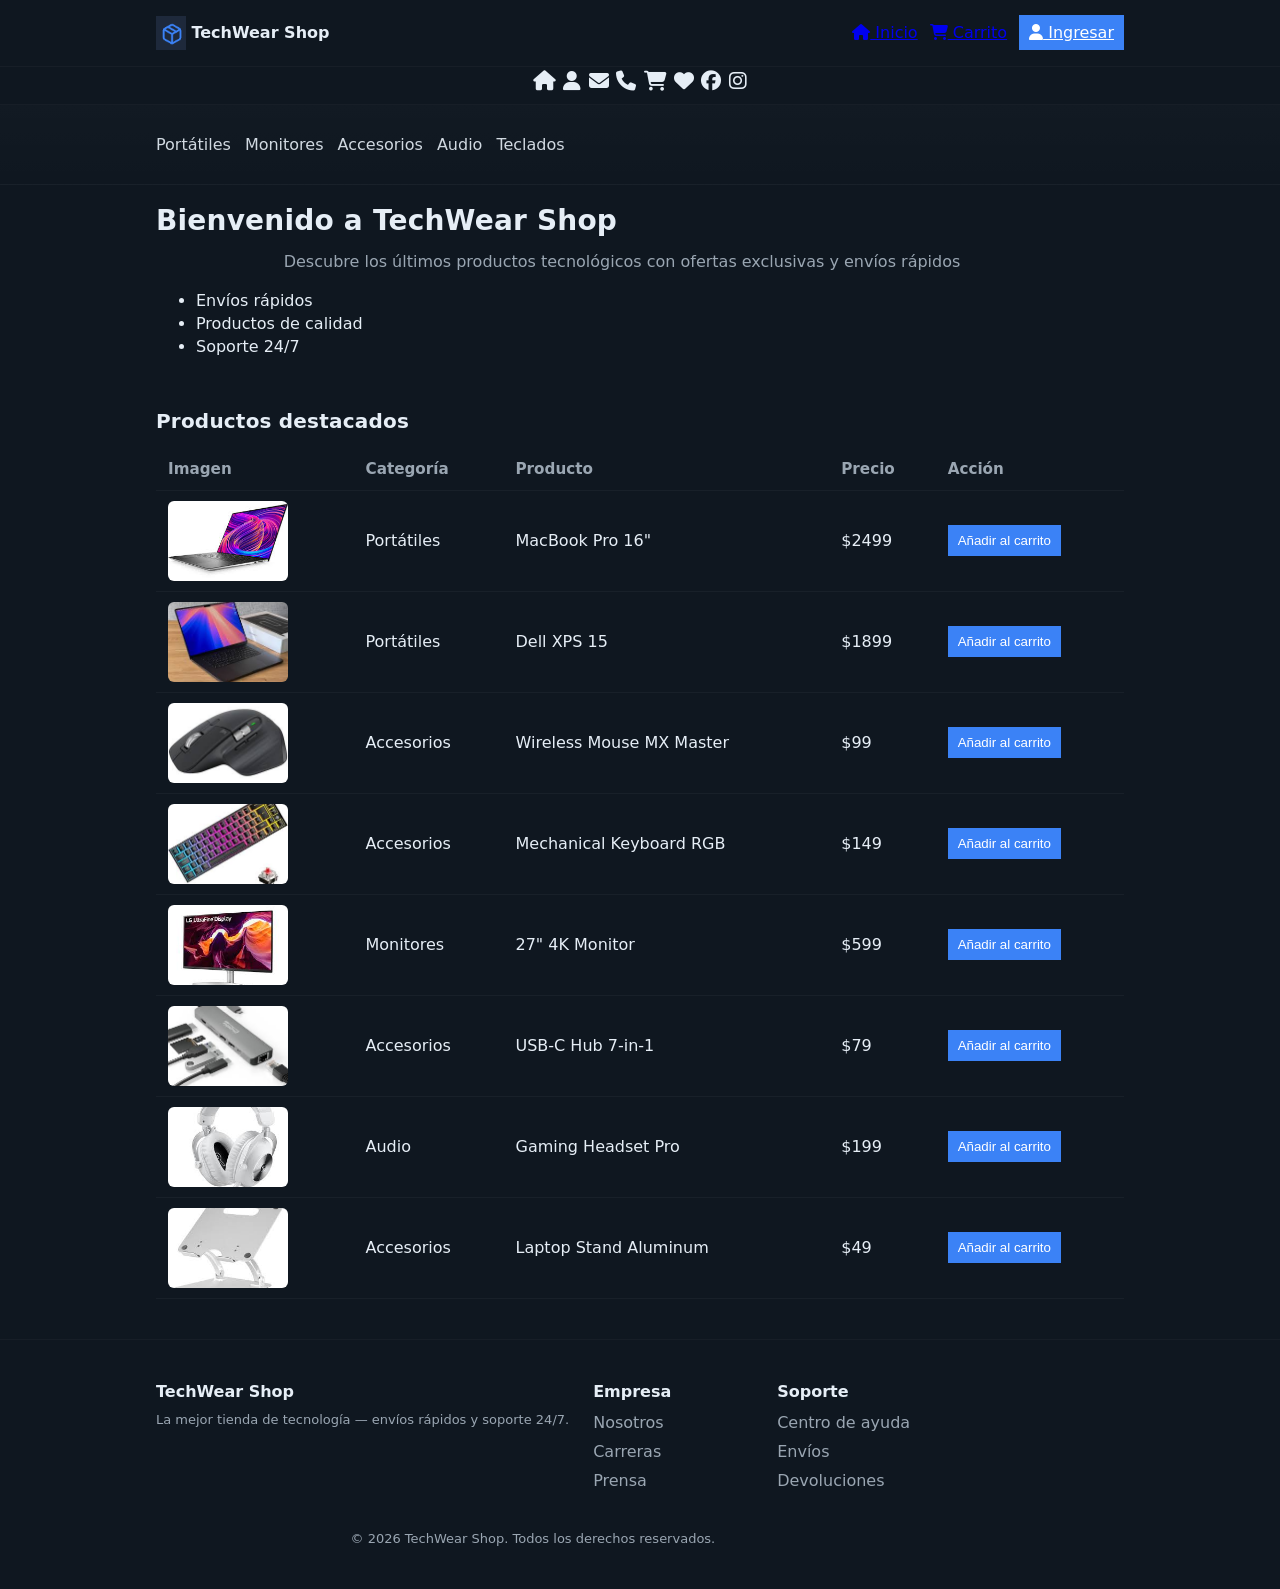
<file: index.html>
<!doctype html>
<html lang="es">
  <head>
    <meta charset="utf-8" />
    <meta name="viewport" content="width=device-width,initial-scale=1" />
    <title>TechWear Shop — Inicio</title>
    <link rel="icon" href="img/logo/icon.png" type"image/x-icon">
    <link rel="stylesheet" href="https://cdnjs.cloudflare.com/ajax/libs/font-awesome/6.5.0/css/all.min.css">
    <link rel="stylesheet" href="css/styles.css" />
  </head>
  <body>
    <div class="site-container">
      <header class="site-header">
        <div class="container header-inner">
          <a class="brand" href="index.html"
            ><img src="img/logo/logo.png" alt="logo de TechWear Shop" /> TechWear
            Shop</a
          >
          <nav aria-label="Principal">
            <ul class="nav">
              <li ><a href="index.html" ><i class="fa-solid fa-house"></i> Inicio</a></li>
              <li>
                <a href="pages/cart.html"
                  ><i class="fa-solid fa-cart-shopping"></i>  Carrito
                  </a
                >
              </li>
              <li><a href="pages/login.html" class="btn btn-ghost"> <i class="fa-solid fa-user"></i> Ingresar</a></li>
            </ul>
          </nav>
        </div>
      </header>

      <aside style="text-align: center">
        <h2>
        <i class="fa-solid fa-house"></i> <!-- Casa -->
        <i class="fa-solid fa-user"></i> <!-- Usuario -->
        <i class="fa-solid fa-envelope"></i> <!-- Correo -->
        <i class="fa-solid fa-phone"></i> <!-- Teléfono -->
        <i class="fa-solid fa-cart-shopping"></i> <!-- Carrito -->
        <i class="fa-solid fa-heart"></i> <!-- Corazón -->
        <i class="fa-brands fa-facebook"></i> <!-- Facebook -->
        <i class="fa-brands fa-instagram"></i> <!-- Instagram -->
        </h2>
      </aside>
      <nav class="categories" aria-label="Categorías">
        <div class="container">
          <ul class="cat-list">
            <li><a href="#">Portátiles</a></li>
            <li><a href="#">Monitores</a></li>
            <li><a href="#">Accesorios</a></li>
            <li><a href="#">Audio</a></li>
            <li><a href="#">Teclados</a></li>
          </ul>
        </div>
      </nav>

      <main>
        <section class="hero">
          <div class="container">
            <h1>Bienvenido a TechWear Shop</h1>
            <p class="lead">
              Descubre los últimos productos tecnológicos con ofertas exclusivas y
              envíos rápidos
            </p>
            <ul class="features">
              <li>Envíos rápidos</li>
              <li>Productos de calidad</li>
              <li>Soporte 24/7</li>
            </ul>
          </div>
        </section>

        <section class="container products" aria-labelledby="featured-title">
          <h2 id="featured-title">Productos destacados</h2>
          <div class="products-table-wrap">
            <table class="products-table">
              <thead>
                <tr>
                  <th>Imagen</th>
                  <th>Categoría</th>
                  <th>Producto</th>
                  <th>Precio</th>
                  <th>Acción</th>
                </tr>
              </thead>
              <tbody>
                <tr>
                  <td><img src="img/Carrito/mac.jpg" alt="MacBook Pro"/></td>
                  <td>Portátiles</td>
                  <td>MacBook Pro 16"</td>
                  <td>$2499</td>
                  <td><button class="btn">Añadir al carrito</button></td>
                </tr>
                <tr>
                  <td><img src="img/Carrito/dell.jpg" alt="Dell XPS"/></td>
                  <td>Portátiles</td>
                  <td>Dell XPS 15</td>
                  <td>$1899</td>
                  <td><button class="btn">Añadir al carrito</button></td>
                </tr>
                <tr>
                  <td><img src="img/Carrito/raton.jpg" alt="Wireless Mouse"/></td>
                  <td>Accesorios</td>
                  <td>Wireless Mouse MX Master</td>
                  <td>$99</td>
                  <td><button class="btn">Añadir al carrito</button></td>
                </tr>
                <tr>
                  <td><img src="img/Carrito/teclado.jpg" alt="Mechanical Keyboard"/></td>
                  <td>Accesorios</td>
                  <td>Mechanical Keyboard RGB</td>
                  <td>$149</td>
                  <td><button class="btn">Añadir al carrito</button></td>
                </tr>
                <tr>
                  <td><img src="img/Carrito/monitor.jpg" alt="27 inch monitor"/></td>
                  <td>Monitores</td>
                  <td>27" 4K Monitor</td>
                  <td>$599</td>
                  <td><button class="btn">Añadir al carrito</button></td>
                </tr>
                <tr>
                  <td><img src="img/Carrito/adaptador.jpg" alt="USB-C Hub"/></td>
                  <td>Accesorios</td>
                  <td>USB-C Hub 7-in-1</td>
                  <td>$79</td>
                  <td><button class="btn">Añadir al carrito</button></td>
                </tr>
                <tr>
                  <td><img src="img/Carrito/auriculares.jpg" alt="Gaming Headset"/></td>
                  <td>Audio</td>
                  <td>Gaming Headset Pro</td>
                  <td>$199</td>
                  <td><button class="btn">Añadir al carrito</button></td>
                </tr>
                <tr>
                  <td><img src="img/Carrito/stand.jpg" alt="Laptop Stand"/></td>
                  <td>Accesorios</td>
                  <td>Laptop Stand Aluminum</td>
                  <td>$49</td>
                  <td><button class="btn">Añadir al carrito</button></td>
                </tr>
              </tbody>
            </table>
          </div>
        </section>
      </main>

      <footer class="site-footer">
        <div class="container footer-grid">
          <div class="footer-col">
            <h4>TechWear Shop</h4>
            <p class="small muted">
              La mejor tienda de tecnología — envíos rápidos y soporte 24/7.
            </p>
          </div>
          <div class="footer-col">
            <h4>Empresa</h4>
            <a href="#">Nosotros</a>
            <a href="#">Carreras</a>
            <a href="#">Prensa</a>
          </div>
          <div class="footer-col">
            <h4>Soporte</h4>
            <a href="#">Centro de ayuda</a>
            <a href="#">Envíos</a>
            <a href="#">Devoluciones</a>
          </div>
        </div>
        <div class="container">
          <p class="small muted">&copy; 2026 TechWear Shop. Todos los derechos reservados.</p>
        </div>
      </footer>
    </div>
  </body>
</html>
</file>
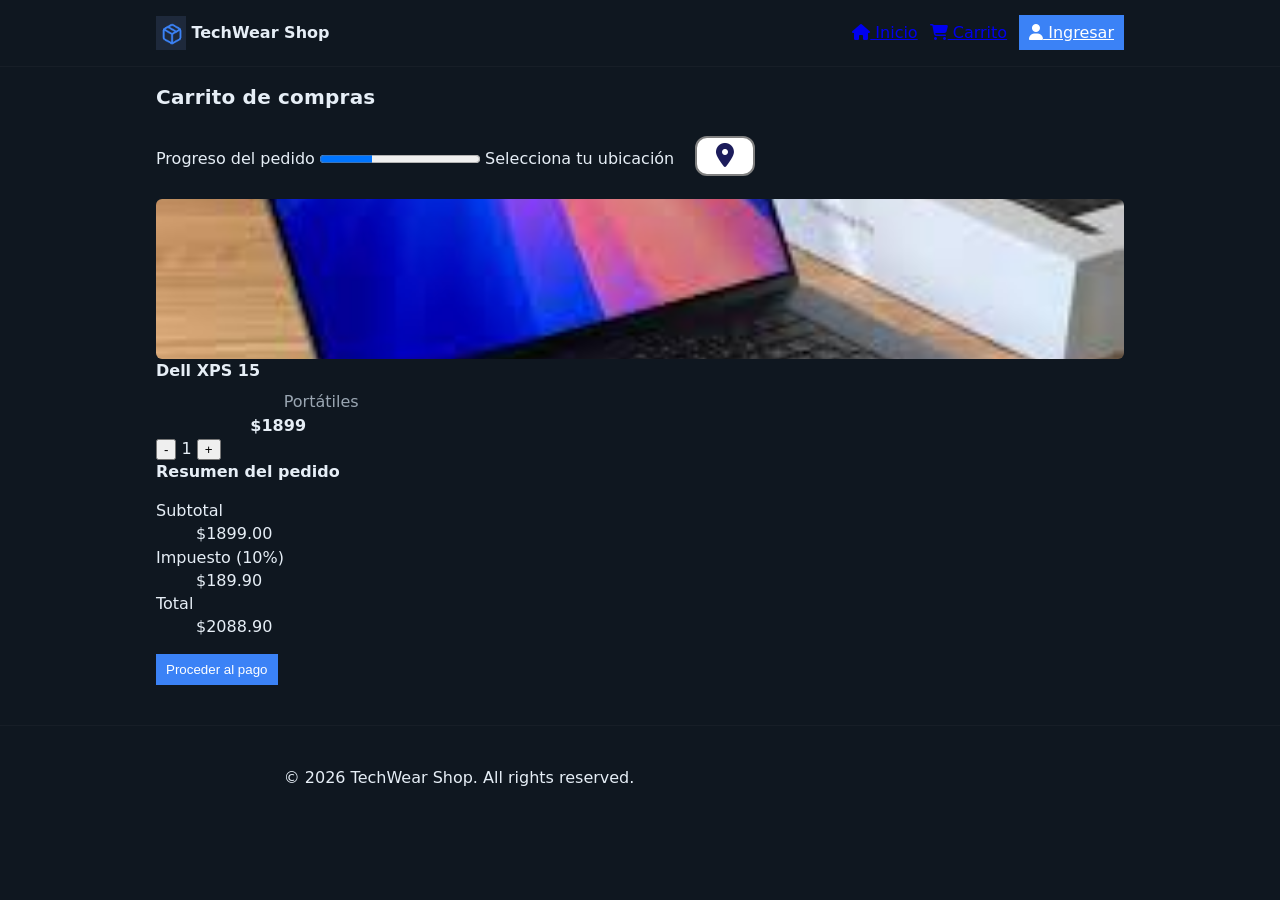
<file: pages/cart.html>
<!doctype html>
<html lang="es">
  <head>
    <meta charset="utf-8" />
    <meta name="viewport" content="width=device-width,initial-scale=1" />
    <title>TechWear Shop — Carrito</title>
    <link rel="icon" href="../img/logo/icon.png" type"image/x-icon">
    <link rel="stylesheet" href="https://cdnjs.cloudflare.com/ajax/libs/font-awesome/6.5.0/css/all.min.css">
    <link rel="stylesheet" href="../css/styles.css" />
  </head>
  <body>
    <div class="site-container">
      <header class="site-header">
        <div class="container header-inner">
          <a class="brand" href="../index.html"
            ><img src="../img/logo/logo.png" alt="logo de TechWear Shop" /> TechWear
            Shop</a
          >
          <nav aria-label="Principal">
            <ul class="nav">
              <li><a href="../index.html"> <i class="fa-solid fa-house"></i> Inicio</a></li>
              <li>
                <a href="cart.html"
                  ><i class="fa-solid fa-cart-shopping"></i>  Carrito
                  </a
                >
              </li>
              <li><a href="login.html" class="btn btn-ghost"><i class="fa-solid fa-user"></i> Ingresar</a></li>
            </ul>
          </nav>
        </div>
      </header>

      <main class="container cart-page">
        <h2>Carrito de compras</h2>
        <label for="checkout-progress">Progreso del pedido</label>
        <progress id="checkout-progress" value="33" max="100">33%</progress>
        <label> Selecciona tu ubicación </label>

                <button style="margin-left: 16px; margin-top: 16px;
                width: 60px; height: 40px; border-radius: 12px;
                border: 2px solid gray; font-size: 24px;
                background-color: white;
                font-family: Arial, Helvetica, sans-serif;">

                    <a href="https://www.google.com/maps" target="_blank"
                    style="text-decoration: none; color: rgb(28, 28, 91);">
                        <i class="fa-solid fa-location-dot"></i>
                    </a>
                </button>
                <br>
                <br>
        <div class="cart-layout">
          <section class="cart-items">
            <article class="cart-item">
              <div class="img-wrap">
                <img
                src="../img/Carrito/dell.jpg"
                alt="Dell XPS 15"
                />
              </div>
              <div class="item-info">
                <h3>Dell XPS 15</h3>
                <p class="muted">Portátiles</p>
                <p class="price">$1899</p>
              </div>
              <div class="qty-controls" aria-label="Cantidad">
                <button class="qty">-</button>
                <span class="count">1</span>
                <button class="qty">+</button>
              </div>
            </article>
          </section>

          <aside class="order-summary">
            <h3>Resumen del pedido</h3>
            <dl>
              <div class="line">
                <dt>Subtotal</dt>
                <dd>$1899.00</dd>
              </div>
              <div class="line">
                <dt>Impuesto (10%)</dt>
                <dd>$189.90</dd>
              </div>
              <div class="line total">
                <dt>Total</dt>
                <dd>$2088.90</dd>
              </div>
            </dl>
            <button class="btn">Proceder al pago</button>
          </aside>
        </div>
      </main>

      <footer class="site-footer">
        <div class="container">
          <p>&copy; 2026 TechWear Shop. All rights reserved.</p>
        </div>
      </footer>
    </div>
  </body>
</html>
</file>
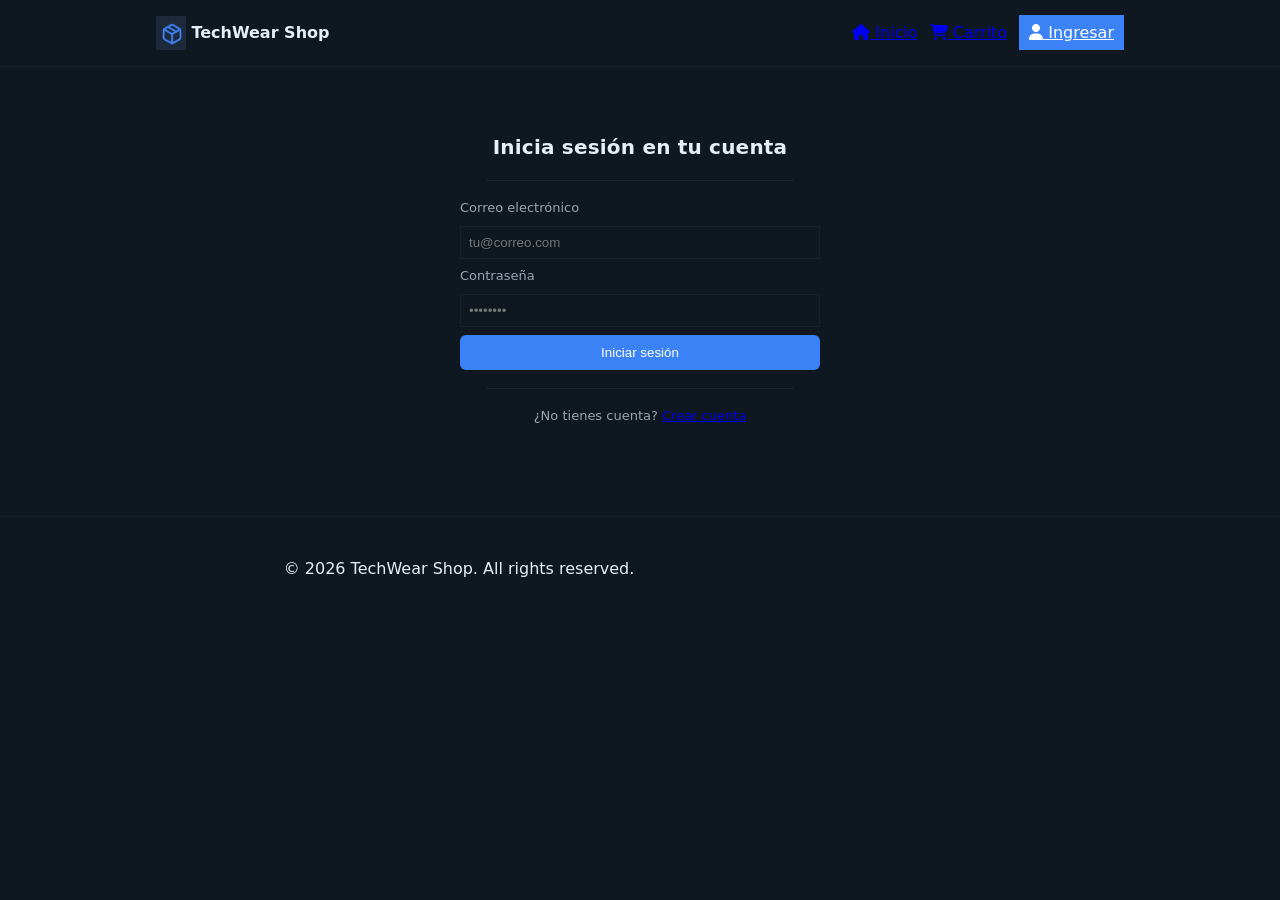
<file: pages/login.html>
<!doctype html>
<html lang="es">
  <head>
    <meta charset="utf-8" />
    <meta name="viewport" content="width=device-width,initial-scale=1" />
    <title>TechWear Shop — Iniciar sesión</title>
    <link rel="icon" href="../img/logo/icon.png" type"image/x-icon">
    <link rel="stylesheet" href="https://cdnjs.cloudflare.com/ajax/libs/font-awesome/6.5.0/css/all.min.css">
    <link rel="stylesheet" href="../css/styles.css" />
  </head>
  <body>
    <div class="site-container">
      <header class="site-header">
        <div class="container header-inner">
          <a class="brand" href="../index.html"
            ><img src="../img/logo/logo.png" alt="logo de TechWear Shop" /> TechWear
            Shop</a
          >
          <nav aria-label="Principal">
            <ul class="nav">
              <li><a href="../index.html"> <i class="fa-solid fa-house"></i> Inicio</a></li>
              <li>
                <a href="cart.html"
                  ><i class="fa-solid fa-cart-shopping"></i> Carrito</a
                >
              </li>
              <li><a href="login.html" class="btn btn-ghost"><i class="fa-solid fa-user"></i> Ingresar</a></li>
            </ul>
          </nav>
        </div>
      </header>

      <main class="container login-page">
        <section class="login-card" aria-labelledby="signin-title">
          <h2 id="signin-title">Inicia sesión en tu cuenta</h2>
          <hr class="divider" />
          <form action="../index.html" method="post">
            <label for="email">Correo electrónico</label>
            <input
              id="email"
              name="email"
              type="email"
              placeholder="tu@correo.com"
              required
            />

            <label for="password">Contraseña</label>
            <input
              id="password"
              name="password"
              type="password"
              placeholder="••••••••"
              required
            />

            <button class="btn" type="submit">Iniciar sesión</button>
          </form>
          <hr class="divider" />
          <p class="small muted">
            ¿No tienes cuenta? <a href="register.html">Crear cuenta</a>
          </p>
        </section>
      </main>

      <footer class="site-footer">
        <div class="container">
          <p>&copy; 2026 TechWear Shop. All rights reserved.</p>
        </div>
      </footer>
    </div>
  </body>
</html>
</file>
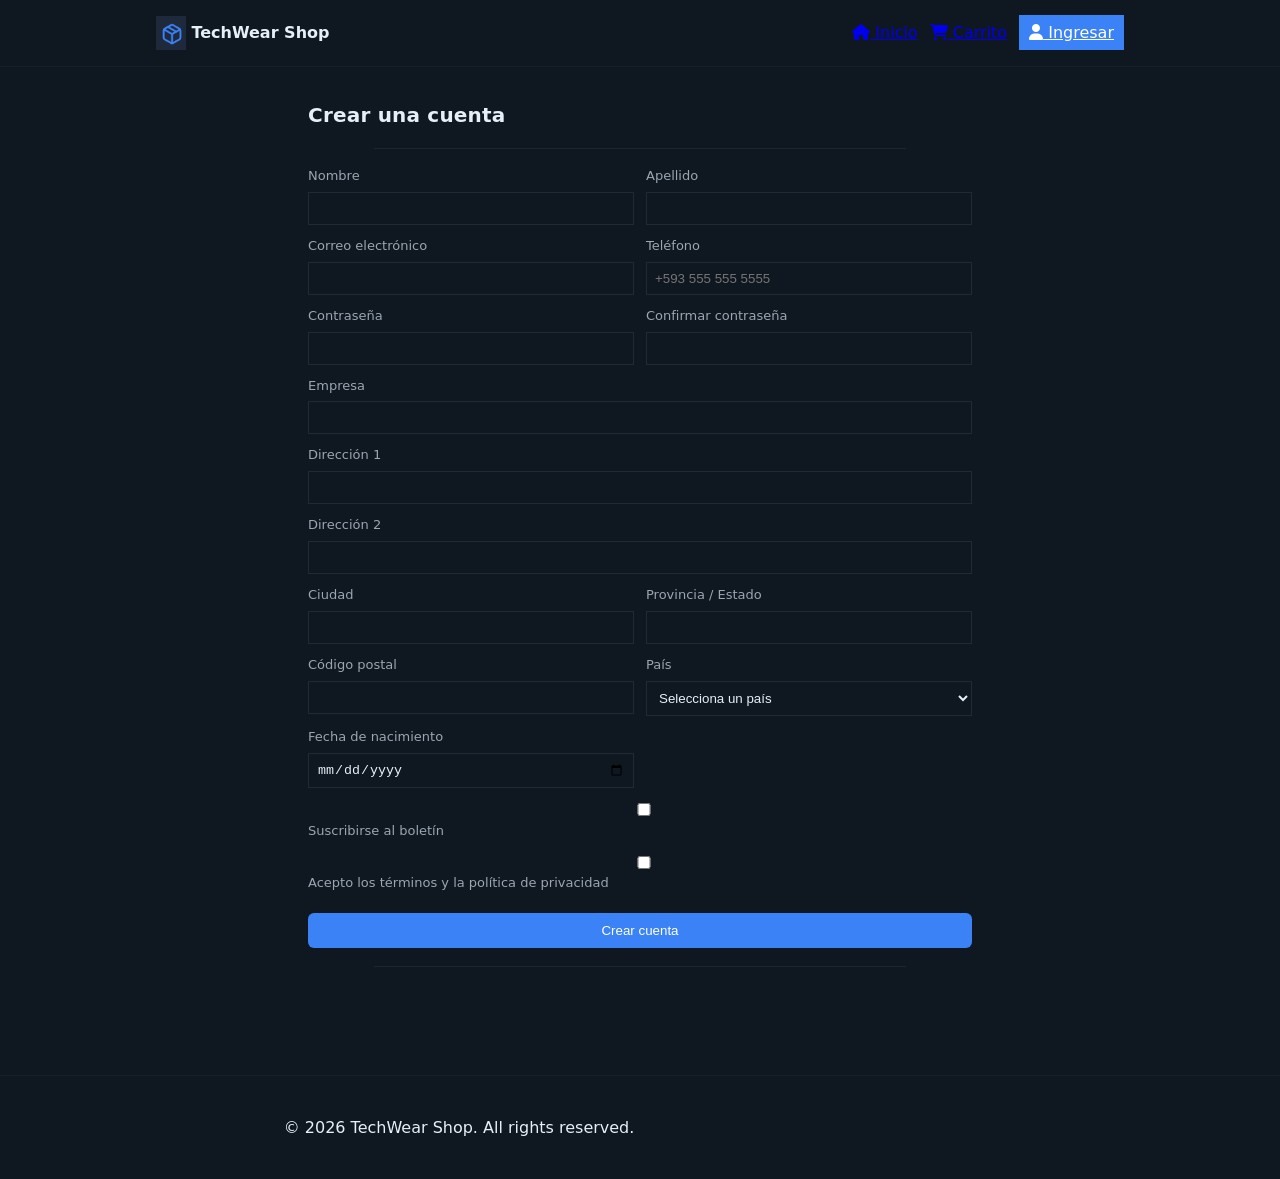
<file: pages/register.html>
<!doctype html>
<html lang="es">
  <head>
    <meta charset="utf-8" />
    <meta name="viewport" content="width=device-width,initial-scale=1" />
    <title>TechWear Shop — Registrarse</title>
    <link rel="icon" href="../img/logo/icon.png" type"image/x-icon">
    <link rel="stylesheet" href="https://cdnjs.cloudflare.com/ajax/libs/font-awesome/6.5.0/css/all.min.css">
    <link rel="stylesheet" href="../css/styles.css" />
  </head>
  <body>
    <div class="site-container">
      <header class="site-header">
        <div class="container header-inner">
          <a class="brand" href="../index.html"
            ><img src="../img/logo/logo.png" alt="logo de TechWear Shop" /> TechWear
            Shop</a
          >
          <nav aria-label="Principal">
            <ul class="nav">
              <li><a href="../index.html"><i class="fa-solid fa-house"></i> Inicio</a></li>
              <li>
                <a href="cart.html"
                  ><i class="fa-solid fa-cart-shopping"></i> Carrito</a
                >
              </li>
              <li><a href="login.html" class="btn btn-ghost"><i class="fa-solid fa-user"></i> Ingresar</a></li>
            </ul>
          </nav>
        </div>
      </header>

      <main class="container">
        <section class="register-card">
          <h2>Crear una cuenta</h2>
          <hr class="divider" />
          <form action="login.html" method="get" class="form-grid">
            <div>
              <label for="first">Nombre</label>
              <input id="first" name="first" type="text" required />
            </div>
            <div>
              <label for="last">Apellido</label>
              <input id="last" name="last" type="text" required />
            </div>

            <div>
              <label for="email">Correo electrónico</label>
              <input id="email" name="email" type="email" required />
            </div>
            <div>
              <label for="phone">Teléfono</label>
              <input
                id="phone"
                name="phone"
                type="tel"
                placeholder="+593 555 555 5555"
              />
            </div>

            <div>
              <label for="password">Contraseña</label>
              <input id="password" name="password" type="password" required />
            </div>
            <div>
              <label for="confirm">Confirmar contraseña</label>
              <input id="confirm" name="confirm" type="password" required />
            </div>

            <div class="full">
              <label for="company">Empresa</label>
              <input id="company" name="company" type="text" />
            </div>

            <div class="full">
              <label for="address1">Dirección 1</label>
              <input id="address1" name="address1" type="text" />
            </div>
            <div class="full">
              <label for="address2">Dirección 2</label>
              <input id="address2" name="address2" type="text" />
            </div>

            <div>
              <label for="city">Ciudad</label>
              <input id="city" name="city" type="text" />
            </div>
            <div>
              <label for="state">Provincia / Estado</label>
              <input id="state" name="state" type="text" />
            </div>

            <div>
              <label for="zip">Código postal</label>
              <input id="zip" name="zip" type="text" />
            </div>
            <div>
              <label for="country">País</label>
              <select id="country" name="country">
                <option value="">Selecciona un país</option>
                <option value="US">Ecuador</option>
                <option value="ES">España</option>
                <option value="UK">Estados Unidos</option>
                <option value="OTHER">Otro</option>
              </select>
            </div>

            <div>
              <label for="dob">Fecha de nacimiento</label>
              <input id="dob" name="dob" type="date" />
            </div>
            
            <div class="full">
              <label
                ><input type="checkbox" name="newsletter" /> Suscribirse al
                boletín</label
              >
            </div>

            <div class="full">
              <label
                ><input type="checkbox" name="terms" required /> Acepto los
                términos y la política de privacidad</label
              >
            </div>

            <div class="full">
              <button class="btn" type="submit">Crear cuenta</button>
            </div>
          </form>
          <hr class="divider" />
        </section>
      </main>

      <footer class="site-footer">
        <div class="container">
          <p>&copy; 2026 TechWear Shop. All rights reserved.</p>
        </div>
      </footer>
    </div>
  </body>
</html>
</file>
<file: css/styles.css>
:root {
    --bg: #0f1720;
    --muted: #9aa6b2;
    --accent: #3b82f6;
    --text: #e6eef6
}

* {
    box-sizing: border-box
}

body {
    margin: 0;
    background: var(--bg);
    color: var(--text);
    font-family: system-ui, -apple-system, "Segoe UI", Roboto, Arial, sans-serif;
    font-size: 16px;
    line-height: 1.45
}

.container {
    max-width: 1000px;
    margin: 0 auto;
    padding: 16px
}

.text-center {
    text-align: center
}

h1,
h2 {
    letter-spacing: 0.2px;
    font-weight: 700
}

p {
    color: var(--text);
    max-width: 70ch;
    margin: 0 auto
}

.lead {
    color: var(--muted);
    margin-top: .5rem;
    margin-bottom: 1rem
}

.site-container {
    padding: 0
}

.brand {
    font-weight: 700;
    color: var(--text);
    text-decoration: none
}

.nav {
    list-style: none;
    padding: 0;
    margin: 0;
    display: flex;
    gap: 12px
}

.btn {
    background: var(--accent);
    color: #fff;
    border: 0;
    padding: 8px 10px;
    cursor: pointer
}

.muted {
    color: var(--muted)
}

.grid {
    display: flex;
    flex-wrap: wrap;
    gap: 12px
}

.price {
    font-weight: 700
}

.small {
    font-size: 13px;
    color: var(--muted)
}

h1,
h2,
h3 {
    margin: 0 0 .5rem;
    font-family: inherit
}

h1 {
    font-size: 1.75rem
}

h2 {
    font-size: 1.25rem
}

h3 {
    font-size: 1rem
}

.img-wrap {
    overflow: hidden;
    border-radius: 6px;
    background: #fff;
}

.img-wrap img {
    width: 100%;
    height: 160px;
    object-fit: cover;
    display: block
}

.site-header {
    border-bottom: 1px solid rgba(255, 255, 255, 0.03)
}

.header-inner {
    display: flex;
    align-items: center;
    justify-content: space-between
}

.brand img {
    height: 34px;
    display: inline-block;
    vertical-align: middle
}

.cart-link {
    display: inline-flex;
    align-items: center;
    gap: 8px;
    color: var(--text);
    text-decoration: none
}

.cart-link img {
    height: 20px
}

@media(max-width:700px) {
    .grid {
        flex-direction: column
    }

    .img-wrap img {
        height: 140px
    }
}

.categories {
    border-top: 1px solid rgba(255, 255, 255, 0.03);
    border-bottom: 1px solid rgba(255, 255, 255, 0.03);
    background: linear-gradient(rgba(255, 255, 255, 0.01), transparent)
}

.cat-list {
    display: flex;
    gap: 14px;
    list-style: none;
    padding: 12px 0;
    margin: 0
}

.cat-list a {
    text-decoration: none;
    color: var(--text);
    opacity: .9
}

.site-footer {
    border-top: 1px solid rgba(255, 255, 255, 0.03);
    padding: 24px 0;
    margin-top: 24px
}

.footer-grid {
    display: flex;
    gap: 24px;
    flex-wrap: wrap
}

.footer-col {
    min-width: 160px
}

.footer-col h4 {
    margin: 0 0 .5rem
}

.footer-col a {
    display: block;
    color: var(--muted);
    text-decoration: none;
    margin: 6px 0
}

.login-page {
    display: flex;
    justify-content: center;
    align-items: center;
    padding: 48px 0
}

.login-card {
    max-width: 420px;
    width: 100%;
    background: var(--card);
    padding: 18px;
    border-radius: 8px
}

.login-card h2 {
    text-align: center;
    margin-bottom: 12px
}

.login-card form {
    display: flex;
    flex-direction: column;
    gap: 8px
}

.login-card label {
    font-size: 13px;
    color: var(--muted)
}

.login-card input {
    padding: 8px;
    border: 1px solid rgba(255, 255, 255, 0.04);
    background: transparent;
    color: var(--text)
}

.login-card input,
.login-card select,
.login-card textarea {
    width: 100%;
    box-sizing: border-box
}

.login-card .btn {
    width: 100%;
    padding: 10px;
    border-radius: 6px
}

.login-card form {
    max-width: 360px;
    margin: 0 auto
}

.login-card .small {
    text-align: center;
    display: block;
    margin-top: 8px
}

.register-card {
    max-width: 700px;
    margin: 0 auto;
    background: var(--card);
    padding: 18px;
    border-radius: 8px
}

.register-card h2 {
    text-align: left;
    margin-bottom: 12px
}

.register-card .form-grid {
    display: grid;
    grid-template-columns: 1fr 1fr;
    gap: 12px
}

.register-card .form-grid .full {
    grid-column: 1 / -1
}

.register-card .form-grid div {
    display: flex;
    flex-direction: column;
    gap: 6px
}

.register-card label {
    font-size: 13px;
    color: var(--muted)
}

.register-card input,
.register-card select {
    padding: 8px;
    border: 1px solid rgba(255, 255, 255, 0.08);
    background: transparent;
    color: var(--text);
    width: 100%;
    box-sizing: border-box
}

.register-card .btn {
    width: 100%;
    padding: 10px;
    border-radius: 6px;
    margin-top: 8px
}

.register-card {
    margin-bottom: 32px
}

hr.divider {
    border: 0;
    height: 1px;
    background: rgba(255, 255, 255, 0.06);
    width: 80%;
    margin: 18px auto
}

/* Estilos para tabla de productos */
.products-table-wrap {
    overflow-x: auto;
    margin-top: 12px;
}

.products-table {
    width: 100%;
    border-collapse: collapse;
    min-width: 640px;
}

.products-table th,
.products-table td {
    padding: 10px 12px;
    border-bottom: 1px solid rgba(255,255,255,0.04);
    text-align: left;
    vertical-align: middle;
}

.products-table thead th {
    color: var(--muted);
    font-weight: 700;
    font-size: 0.95rem;
}

.products-table img {
    width: 120px;
    height: 80px;
    object-fit: cover;
    border-radius: 6px;
    display: block;
}

@media(max-width:700px) {
    .products-table img {
        width: 80px;
        height: 56px;
    }
    .products-table {
        min-width: 0;
    }
}
</file>
